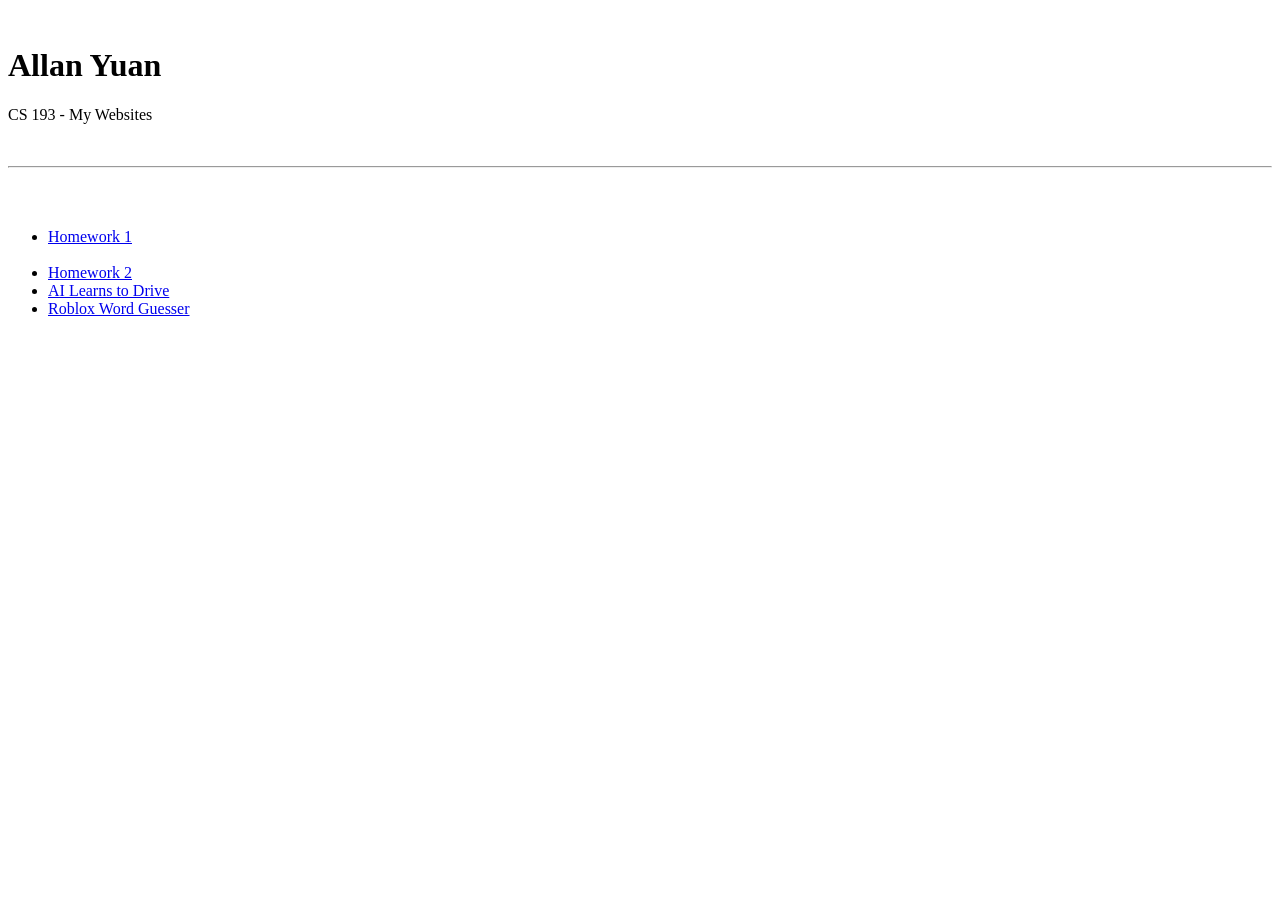
<file: index.html>
<!DOCTYPE html>
<html lang="en">
<head>
  <meta charset="UTF-8">
  <title>Allan Yuan</title>
</head>
<body>

  <h1>Allan Yuan</h1>
  <p>CS 193 - My Websites</p>

  <hr>

  <ul>
    <li><a href="https://www.cs.purdue.edu/homes/yuan523/cs193/homework1.html">Homework 1</a></li>

    <li><a href="https://www.cs.purdue.edu/homes/yuan523/cs193/homework2.html">Homework 2</a></li>

    <li><a href="https://www.cs.purdue.edu/homes/yuan523/ai-learns-to-drive/ai.html">AI Learns to Drive</a></li>

    <li><a href="https://www.cs.purdue.edu/homes/yuan523/word-guesser/roblox_game.html">Roblox Word Guesser</a></li>
  </ul>

</body>
</html>
</file>
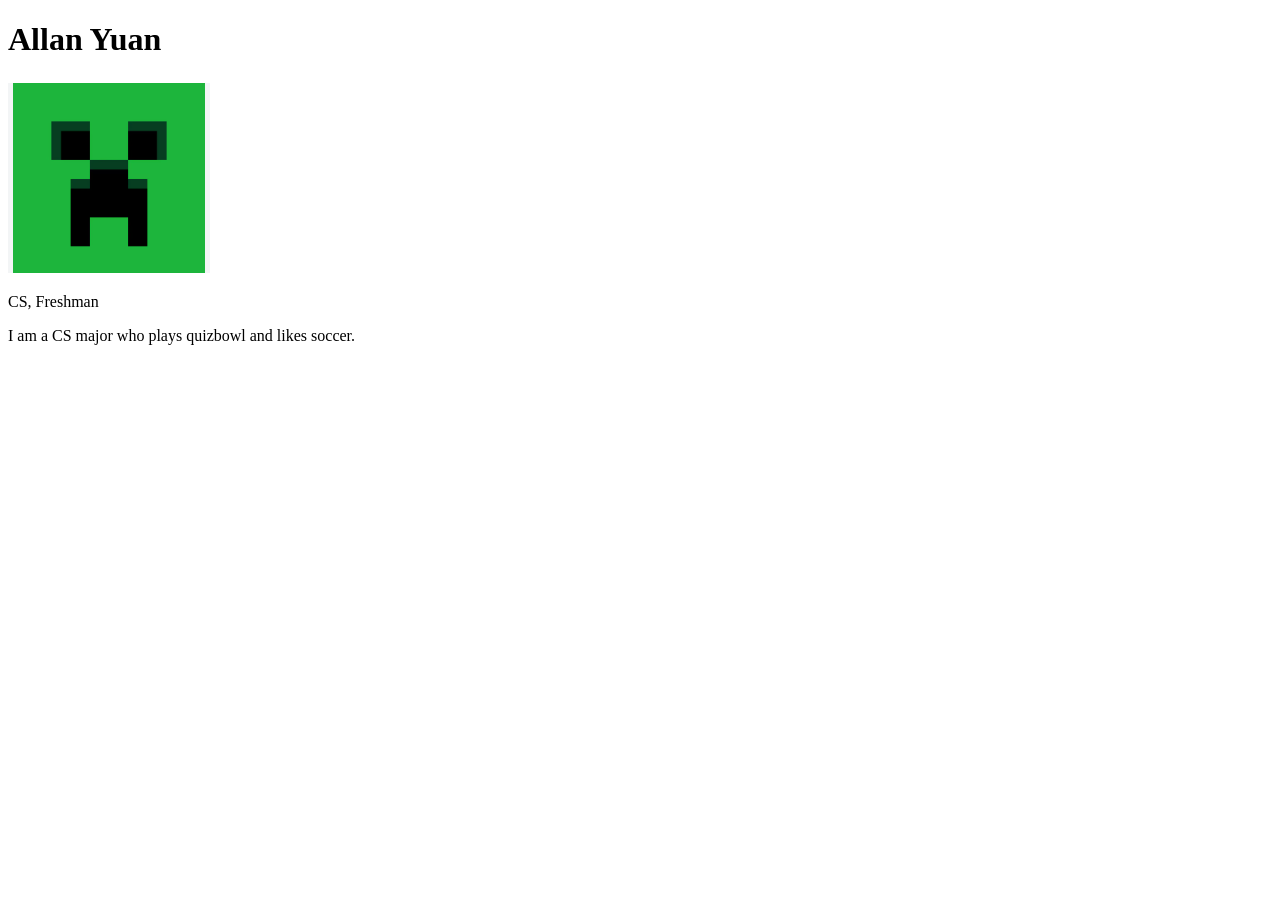
<file: homework1.html>
<!DOCTYPE html>
<html lang="en">
<head>
  <meta charset="UTF-8">
  <title>Allan Yuan</title>  
</head>
<body>
  <h1>Allan Yuan</h1>      
  <img src="photo.jpg" alt="Photo of Allan Yuan">
  <p>CS, Freshman</p>          
  <p>I am a CS major who plays quizbowl and likes soccer.</p>  
</body>
</html>
</file>
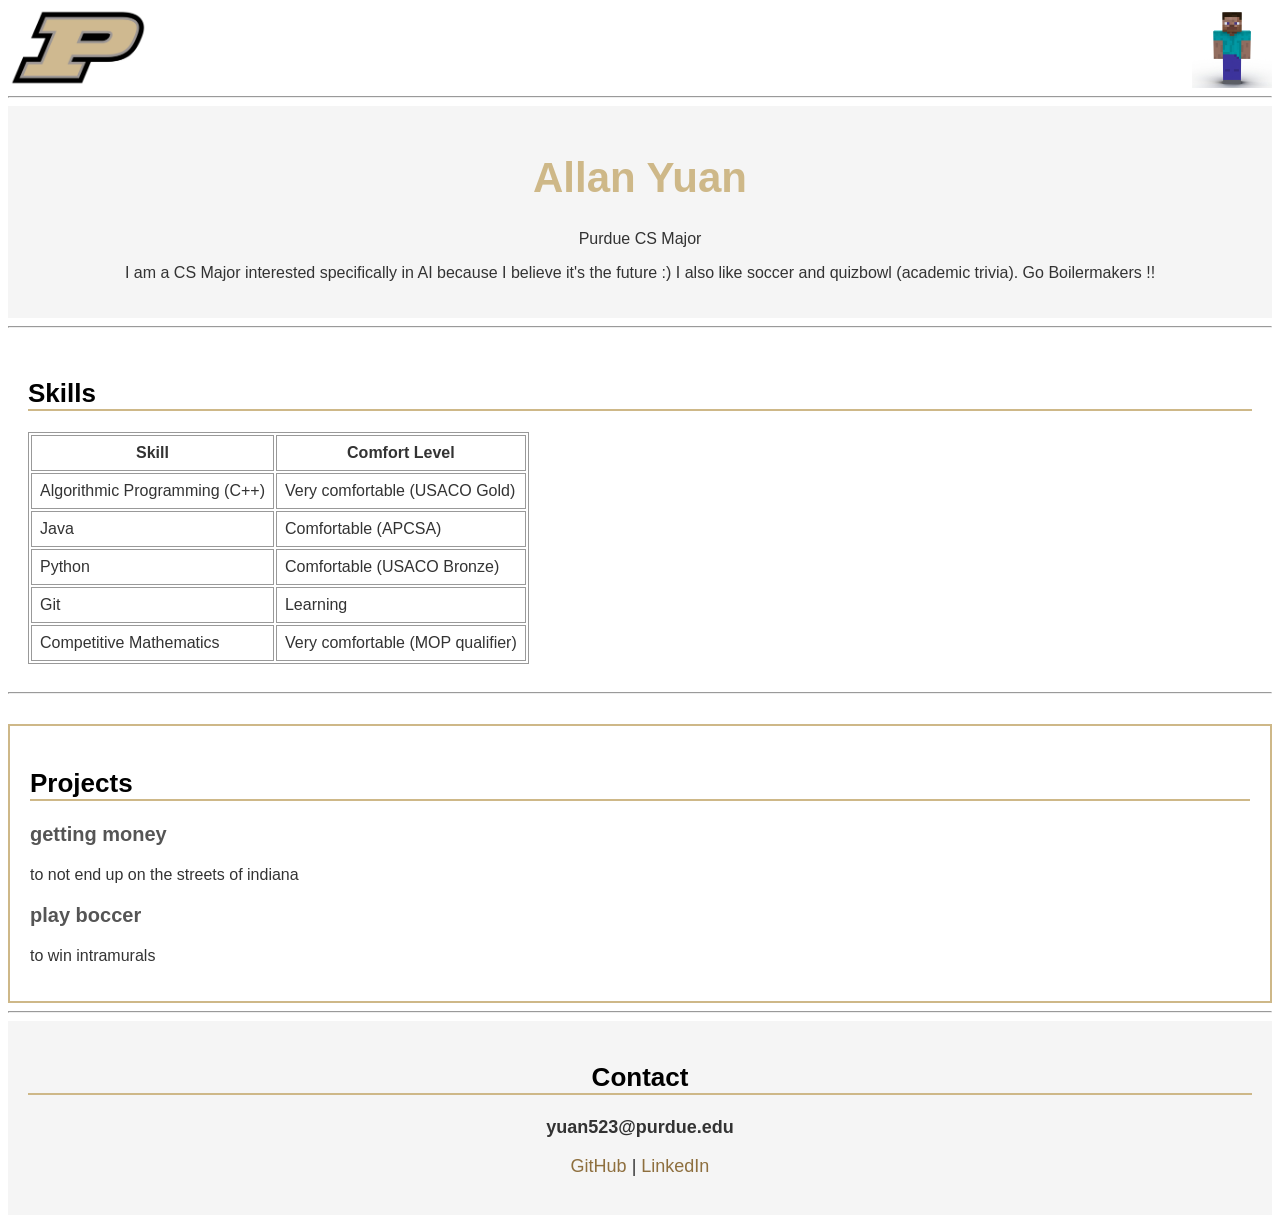
<file: homework2.html>
<!DOCTYPE html>
<html lang="en">
<head>
  <meta charset="UTF-8">
  <title>Allan Yuan</title>
  <link rel="stylesheet" href="style.css">
</head>
<body>
  <div id="page-header">
    <img id="main-logo" src="purdue.jpg" alt="Purdue Logo">

    <img id="profile-photo" src="steve.jpg" alt="Photo of Allan Yuan">
  </div>

  <hr>

  <div id="about">
    <h1>Allan Yuan</h1>

    <p>Purdue CS Major</p>

    <p>
      I am a CS Major interested specifically in AI because I believe it's the future :)
      I also like soccer and quizbowl (academic trivia). Go Boilermakers !!
    </p>
  </div>

  <hr>

  <div id="skills">
    <h2>Skills</h2>

    <table>
      <tr>
	<th>Skill</th>
	<th>Comfort Level</th>
      </tr>
      <tr>
        <td>Algorithmic Programming (C++)</td>
        <td>Very comfortable (USACO Gold)</td>
      </tr>
      <tr>
        <td>Java</td>
        <td>Comfortable (APCSA)</td>
      </tr>
      <tr>
        <td>Python</td>
        <td>Comfortable (USACO Bronze)</td>
      </tr>
      <tr>
        <td>Git</td>
        <td>Learning</td>
      </tr>
      <tr>
	<td>Competitive Mathematics</td>
	<td>Very comfortable (MOP qualifier)</td>
    </table>
  </div>

  <hr>

  <div id="projects">
    <h2>Projects</h2>

    <h3>getting money</h3>
    <p>to not end up on the streets of indiana</p>

    <h3>play boccer</h3>
    <p>to win intramurals</p>
  </div>

  <hr>

  <div id="contact">
    <h2>Contact</h2>

    <p><strong>yuan523@purdue.edu</strong></p>

    <p>
      <a href="https://github.com/ai-ay-08" target="_blank">GitHub</a>
      |
      <a href="https://www.linkedin.com/in/allan-yuan-a5908b434" target="_blank">LinkedIn</a>
    </p>
  </div>
</body>
</html>
</file>
<file: style.css>
body {
	background-color: white;
	color: #333333;
	font-family: sans-serif;
	font-size: 16px;
}

h1 {
  color: #CEB888;
  font-size: 42px;
}

h2 {
  color: #000000;
  font-size: 26px;
  border-bottom: 2px solid #CEB888;
}

h3 {
  color: #555555;
  font-size: 20px;
}

a {
  color: #8E6F3E;
  text-decoration: none;
}

table {
  border: 1px solid #999999;
}

td, th {
  border: 1px solid #999999;
  padding: 8px;
}

#about {
  background-color: #F5F5F5;
  padding: 20px;
  text-align: center;
}

#skills {
  background-color: #FFFFFF;
  padding: 20px;
}

#projects {
  padding: 20px;
  margin-top: 30px;
  border: 2px solid #CEB888;
}

#contact {
  background-color: #F5F5F5;
  padding: 20px;
  text-align: center;
  font-size: 18px;
}

#main-logo {
  width: 140px;
  float: left;
}

#profile-photo {
  width: 80px;
  float: right;
}

#page-header {
  overflow: hidden;
}
</file>
